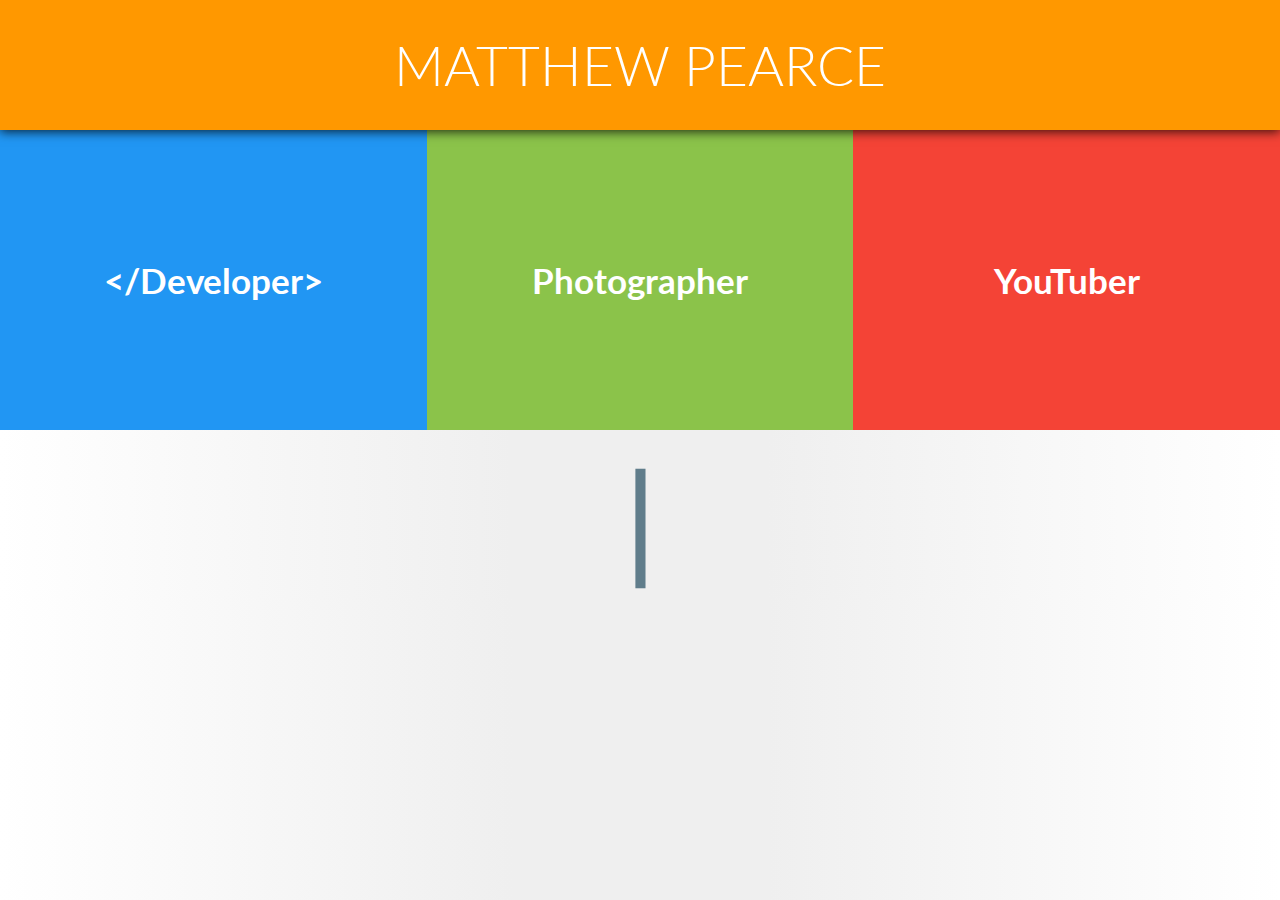
<file: index.html>
<!DOCTYPE html>
<html>
<head>
  <title>Matthew Pearce</title>
<link rel="shortcut icon" href="favicon.ico" />
<meta name=viewport content="width=device-width, initial-scale=1">
 <link href="https://fonts.googleapis.com/css?family=Lato:300,700" rel="stylesheet">
 <link href="https://fonts.googleapis.com/css?family=Suez+One" rel="stylesheet">
  <link href = 'index.css' rel='stylesheet' type='text/css'>
  
  <script src="https://ajax.googleapis.com/ajax/libs/jquery/3.1.0/jquery.min.js"></script>
  <script src="plugins/typed.js"></script>
  

</head>

<body>
  <div id = 'home_intro'>
    <div id = "home_matthew_pearce_wrapper"><h1 id="home_matthew_pearce">MATTHEW PEARCE</h1></div>
    
    <div id="home_developer_square" class="home_squares">
    <p id = "home_squares_text">&lt/Developer&gt</p> <a href="developer.html"></a>
    </div><div id="home_photographer_square" class="home_squares">
      <p id = "home_squares_text">Photographer</p><a href="photography.html"></a>
    </div><div id="home_youtuber_square" class="home_squares">
      <p id = "home_squares_text">YouTuber</p><a href="youtube.html"></a>
    </div>
  </div>

<div id="home_about">
  <div class = "typed_text_wrapper">
    <span id = "home_about_header_text"></span>
  </div>


<div id="home_profile">
  
    <span id = "home_profile_text"></span>
  
</div>
</div>

    
</body>
</html>
 
<script>
    $(function(){
        $("#home_about_header_text").typed({
            strings: ["^1000Welcome!^1500"/*, "^800About Me"*/],
            typeSpeed: 20
        });
        
    });
    
    
    $("#home_developer_square").click(function() {
  window.location = $(this).find("a").attr("href"); 
  return false;
});
     $("#home_photographer_square").click(function() {
  window.location = $(this).find("a").attr("href"); 
  return false;
});
      $("#home_youtuber_square").click(function() {
  window.location = $(this).find("a").attr("href"); 
  return false;
});
      /*   $(function(){
        $("#home_profile_text").typed({
            strings: ["^5500&nbsp;&nbsp;&nbsp;&nbsp;&nbsp;&nbsp;&nbsp;My name is Matthew Pearce. I am currentely 17 years and enrolled in high school. My biggest passions are computer science, photography, and producing youtube videos; which you can learn more about by clicking the above links.^2000"],
            typeSpeed: 0,
            showCursor: false
        });
        
    });*/
      
  (function(i,s,o,g,r,a,m){i['GoogleAnalyticsObject']=r;i[r]=i[r]||function(){
  (i[r].q=i[r].q||[]).push(arguments)},i[r].l=1*new Date();a=s.createElement(o),
  m=s.getElementsByTagName(o)[0];a.async=1;a.src=g;m.parentNode.insertBefore(a,m)
  })(window,document,'script','https://www.google-analytics.com/analytics.js','ga');

  ga('create', 'UA-82417595-1', 'auto');
  ga('send', 'pageview');
</script>
</file>
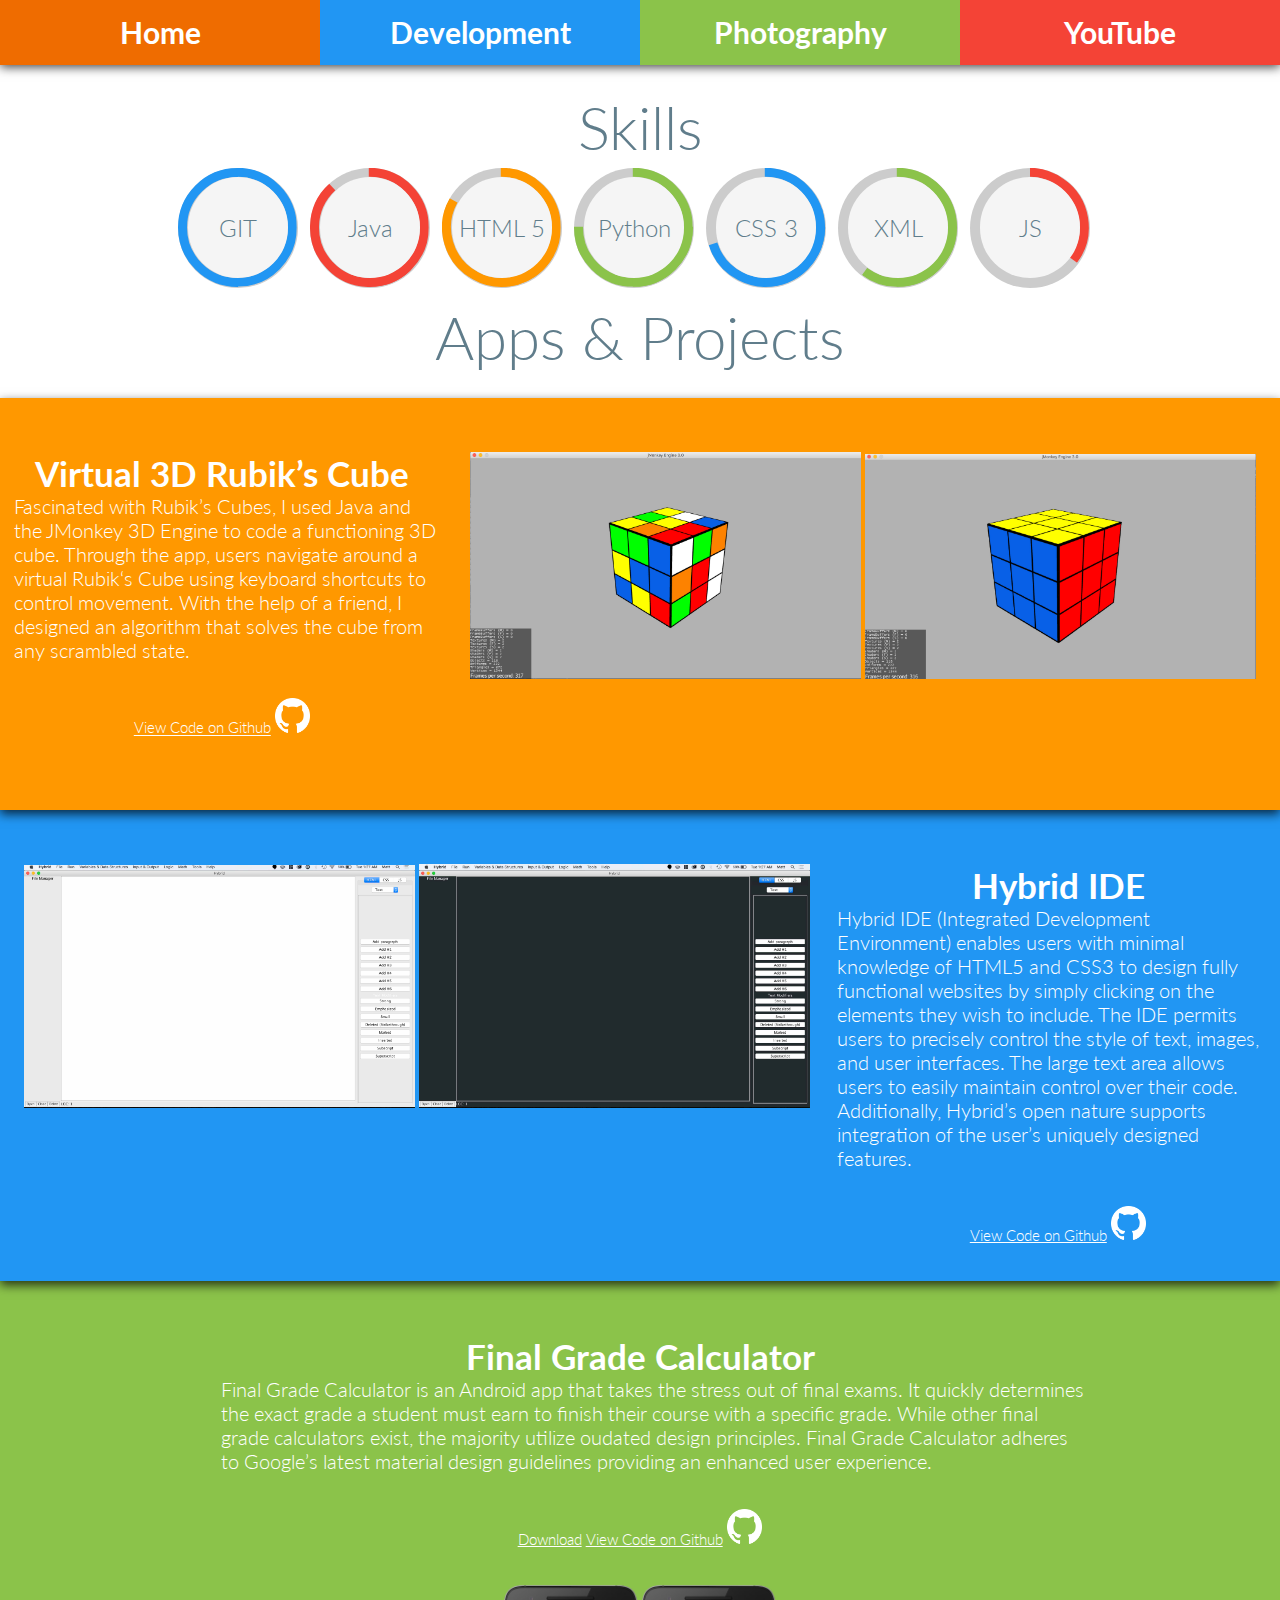
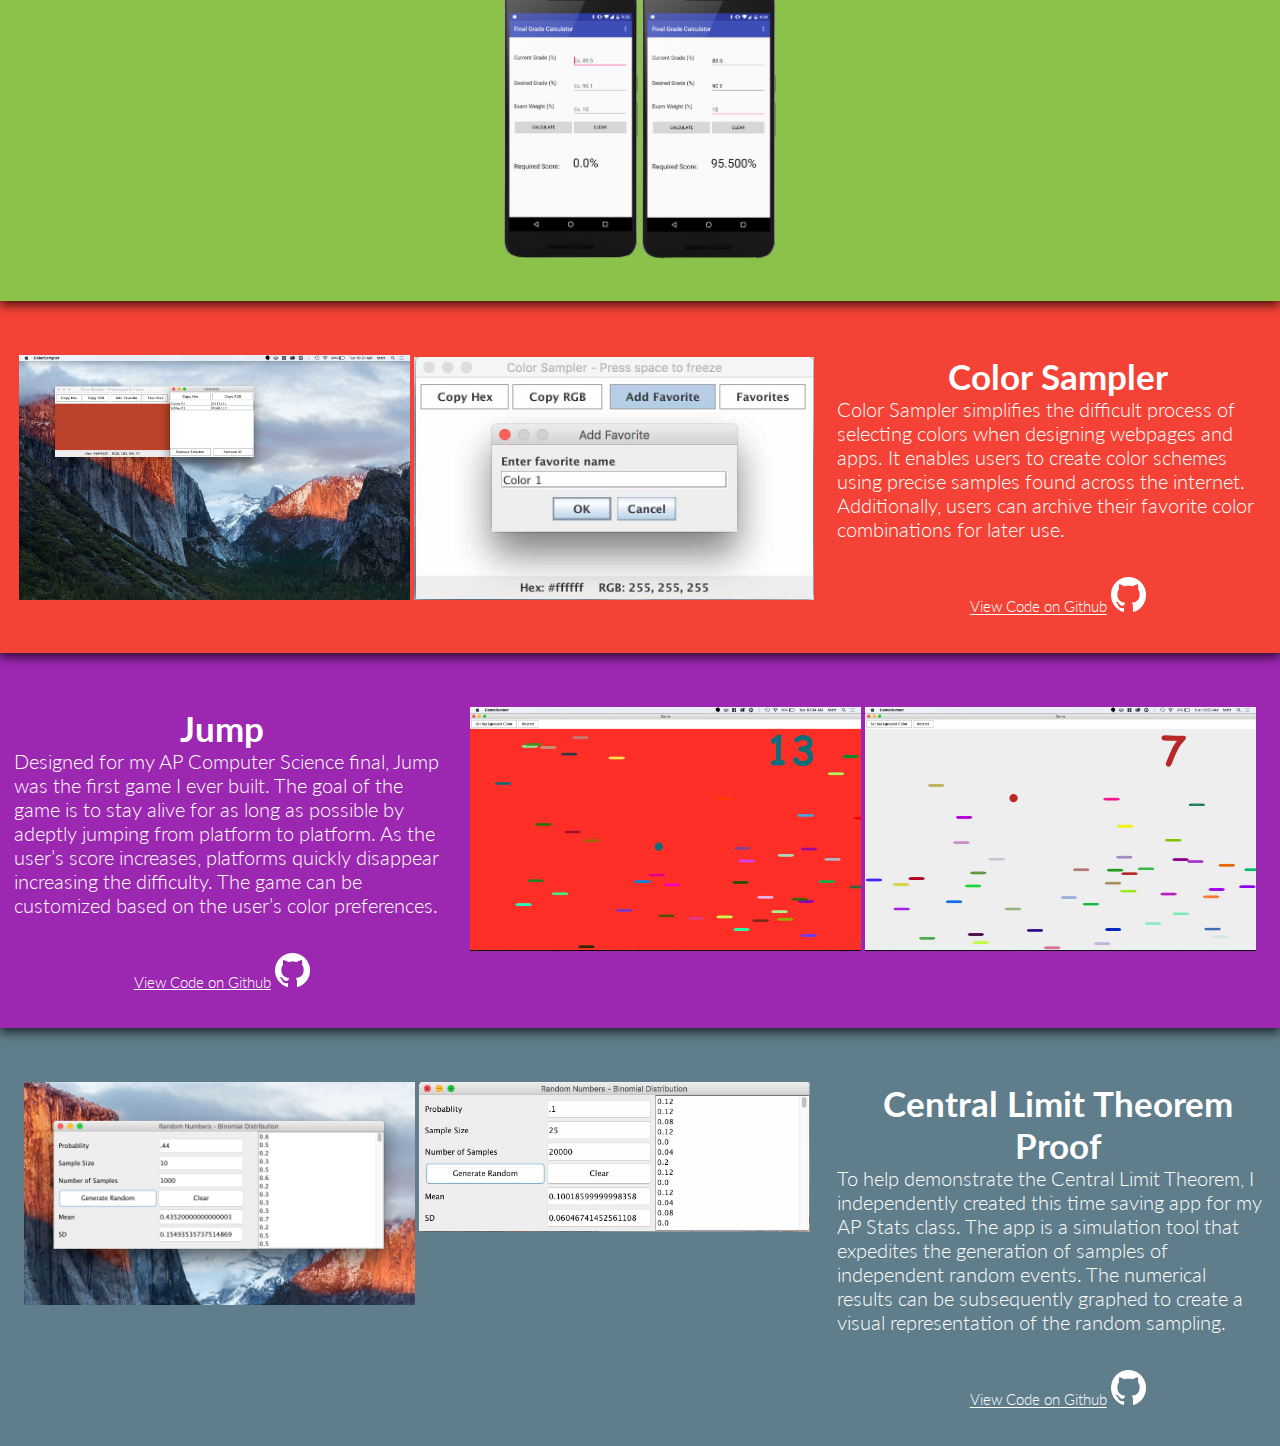
<file: developer.html>
<!DOCTYPE html>
<html>
<head>
    <meta name=viewport content="width=device-width, initial-scale=1">
    <link href = 'developer_css.css' rel='stylesheet' type='text/css'>
     <link href="https://fonts.googleapis.com/css?family=Lato:300,700" rel="stylesheet">
     <link rel="shortcut icon" href="favicon.ico" />
    <title>Developer</title>
    

    
</head>

<body>
    <ul id="nav_bar">
        <li id = "home_link" class="nav_item"><a href="index.html" class="nav_link">Home</a></li>
        <li id = "developer_link" class="nav_item"><h2 class="nav_link">Development</h2></li>
        <li id = "photography_link" class="nav_item"><a href="photography.html" class="nav_link">Photography</a></li>
        <li id = "youtube_link" class="nav_item"><a href="youtube.html" class="nav_link">YouTube</a></li>
    </ul>

<div id = "skills_wrapper">
    <h1 class="section_header skills_header">Skills</h1>
    
   <div id="skills_list_wrapper">
   <ul id="skills_list">
    <li class="skills_item"><div class="c100 p100 blue">
        <span>GIT</span>
        <div class="slice">
            <div class="bar"></div>
            <div class="fill"></div>
        </div>
    </div></li>
    
    <li class="skills_item"><div class="c100 p88 red" >
        <span>Java</span>
        <div class="slice">
            <div class="bar"></div>
            <div class="fill"></div>
        </div>
    </div></li>
    
    <li class="skills_item"><div class="c100 p83 orange" >
        <span class="skills_item">HTML 5</span>
        <div class="slice">
            <div class="bar"></div>
            <div class="fill"></div>
        </div>
    </div></li>
    <li class="skills_item"><div class="c100 p75 green" >
        <span>Python</span>
        <div class="slice">
            <div class="bar"></div>
            <div class="fill"></div>
        </div>
    </div></li>
      
    <li class="skills_item"><div class="c100 p70 blue" >
        <span>CSS 3</span>
        <div class="slice">
            <div class="bar"></div>
            <div class="fill"></div>
        </div>
    </div></li>
    
 
    <li class="skills_item"><div class="c100 p60 green" >
        <span>XML</span>
        <div class="slice">
            <div class="bar"></div>
            <div class="fill"></div>
        </div>
    </div></li>
    
    <li class="skills_item"><div class="c100 p35 red" >
        <span>JS</span>
        <div class="slice">
            <div class="bar"></div>
            <div class="fill"></div>
        </div>
    </div></li>
   </ul>
    </div>
  
</div>
  <br>
  
  <div id = "spacer">
   </div>
  
  <div id = "project">
      <center><h1 class="section_header project_header">Apps&nbsp;&&nbspProjects</h1></center>
      
      
      <div class = "project rubiks">
       <br><br><br>
        <div class = "project_description">
            <h3 id = "project_description_text_header">Virtual 3D Rubik&#8217;s Cube</h3>
            <h2 id = "project_description_text_left">Fascinated with Rubik&#8217;s Cubes, I used Java and the JMonkey 3D Engine to code a functioning 3D cube. Through the app, users navigate around a virtual Rubik&#8216;s Cube using keyboard shortcuts to control movement. With the help of a friend, I designed an algorithm that solves the cube from any scrambled state.</h2>
            <br><br>
            <a href="https://github.com/mpearce25/Rubiks3DInterfrace-1-" id = "project_link" style="text-align: left;" target="_blank">
            View Code on Github</a>
           <a href="https://github.com/mpearce25/Rubiks3DInterfrace-1-" target="_blank">
            <img src="images/github.png" style = "width: 8%; height: auto; display: inline;"></a>
           <br><br><br>
        </div> 
        <div class = "project_images">
           <img src="images/scrambled.jpg" style = "width: 47%; height: auto; margin-left: auto; margin-right: auto; display: inline-block;">
            <img src="images/solved.jpg" style = "width: 47%; height: auto; margin-left: auto; margin-right: auto; display: inline-block;">      
             </div>
          <br><br><br>
        </div>
        
        <div class = "project hybrid">
            <br><br><br>
        <div class = "project_images" id = "hybrid_images">
           <img src="images/hybrid_light.jpg" style = "width: 47%; height: auto; margin-left: auto; margin-right: auto; display: inline-block;">
            <img src="images/hybrid_dark.jpg" style = "width: 47%; height: auto; margin-left: auto; margin-right: auto; display: inline-block;">      
        <br><br><br>     
        </div> 
        <div class = "project_description" id = "hybrid_description">
            <h3 id = "project_description_text_header">Hybrid IDE</h3>
            <h2 id = "project_description_text_right">Hybrid IDE (Integrated Development Environment) enables users with minimal knowledge of HTML5 and CSS3 to design fully functional websites by simply clicking on the elements they wish to include. The IDE permits users to precisely control the style of text, images, and user interfaces. The large text area allows users to easily maintain control over their code. Additionally, Hybrid&#8217;s open nature supports integration of the user&#8217;s uniquely designed features. </h2>
            <br><br>
            <a href="https://github.com/mpearce25/HTML_IDE" id = "project_link" style="text-align: left;" target="_blank">
            View Code on Github</a>
           <a href="https://github.com/mpearce25/HTML_IDE" target="_blank">
            <img src="images/github.png" style = "width: 8%; height: auto; display: inline;"></a>
           <br><br><br>
        </div>
        </div>
              
        <div class = "project final_calculator">
       <br><br><br>
        <div id = "final_calculator_description" class = "project_description">
            <h3 id = "project_description_text_header">Final Grade Calculator</h3>
            <h2 id = "project_description_text_left">Final Grade Calculator is an Android app that takes the stress out of final exams. It quickly determines the exact grade a student must earn to finish their course with a specific grade. While other final grade calculators exist, the majority utilize oudated design principles. Final Grade Calculator adheres to Google&#8217;s latest material design guidelines providing an enhanced user experience. </h2>
            <br><br>
            <a href = "https://play.google.com/store/apps/details?id=com.brainwaveapps.finalgradecalculator&hl=en" id = "project_link" style="display: inline;" target="_blank">Download</a>
            <a href="https://github.com/mpearce25/FinalGradeCalculator" id = "project_link" style="text-align: left;" target="_blank">
            View Code on Github</a>
           <a href="https://github.com/mpearce25/FinalGradeCalculator" target="_blank">
            <img src="images/github.png" style = "width: 4%; height: auto; display: inline;"></a>
        <br><br><br>
        </div> 
        <div id = "final_calculator_images" class = "project_images">
           <img src="images/final_calc_1.png" id = "final_calc_image_1">
            <img src="images/final_calc_2.png" id = "final_calc_image_2">      
             </div>
               <br><br><br>
        </div>
              
      <div class = "project color_sampler">
       <br><br><br>
       <div class = "project_images" id = "color_sampler_images">
           <img src="images/color_sampler_1.jpg" style = "width: 47%; height: auto; margin-left: auto; margin-right: auto; display: inline-block;">
            <img src="images/color_sampler_2.jpg" style = "width: 48%; height: auto; margin-left: auto; margin-right: auto; display: inline-block;">      
       <br><br><br>      
       </div>  
        <div class = "project_description" id = "color_sampler_description">
            <h3 id = "project_description_text_header">Color Sampler</h3>
            <h2 id = "project_description_text_right">Color Sampler simplifies the difficult process of selecting colors when designing webpages and apps. It enables users to create color schemes using precise samples found across the internet. Additionally, users can archive their favorite color combinations for later use. </h2>
            <br><br>
            <a href="https://github.com/mpearce25/Color-Sampler" id = "project_link" style="text-align: left;" target="_blank">
            View Code on Github</a>
           <a href="https://github.com/mpearce25/Color-Sampler" target="_blank">
            <img src="images/github.png" style = "width: 8%; height: auto; display: inline;"></a> 
      <br><br><br>  
      </div>
        </div>
         
       <div class = "project jump">
       <br><br><br>
        <div class = "project_description">
            <h3 id = "project_description_text_header">Jump</h3>
            <h2 id = "project_description_text_left">Designed for my AP Computer Science final, Jump was the first game I ever built. The goal of the game is to stay alive for as long as possible by adeptly jumping from platform to platform. As the user&#8217;s score increases, platforms quickly disappear increasing the difficulty. The game can be customized based on the user&#8217;s color preferences.</h2>
            <br><br>
            <a href="https://github.com/ap-cs-matt/AnimationGroupProject" id = "project_link" style="text-align: left;" target="_blank">
            View Code on Github</a>
           <a href="https://github.com/ap-cs-matt/AnimationGroupProject" target="_blank">
            <img src="images/github.png" style = "width: 8%; height: auto; display: inline;"></a>
            <br><br><br>
        </div>
        <div class = "project_images">
           <img src="images/jump_1.jpg" style = "width: 47%; height: auto; margin-left: auto; margin-right: auto; display: inline-block;">
            <img src="images/jump_2.jpg" style = "width: 47%; height: auto; margin-left: auto; margin-right: auto; display: inline-block;">
            <br><br><br>
             </div>
        </div>
           
       <div class = "project central_limit">
        <br><br><br>
            <div class = "project_images" id = "central_limit_images">
               <img src="images/central_1.jpg" style = "width: 47%; height: auto; margin-left: auto; margin-right: auto; display: inline-block;">
                <img src="images/central_2.jpg" style = "width: 47%; height: auto; margin-left: auto; margin-right: auto; vertical-align: top;display: inline-block;">      
               <br><br><br>
                 </div>
            <div class = "project_description" id = "central_limit_description">
                <h3 id = "project_description_text_header">Central Limit Theorem Proof</h3>
                <h2 id = "project_description_text_right">To help demonstrate the Central Limit Theorem, I independently created this time saving app for my AP Stats class. The app is a simulation tool that expedites the generation of samples of independent random events. The numerical results can be subsequently graphed to create a visual representation of the random sampling.</h2>
                <br><br>
                <a href="https://github.com/mpearce25/Central-Limit-Theorem---Java" id = "project_link" style="text-align: left;" target="_blank">
                View Code on Github</a>
               <a href="https://github.com/mpearce25/Central-Limit-Theorem---Java" target="_blank">
                <img src="images/github.png" style = "width: 8%; height: auto; display: inline;"></a>
                <br><br><br>
            </div>
        </div>    
  </div>
</body>
</html>

<script>
    (function(i,s,o,g,r,a,m){i['GoogleAnalyticsObject']=r;i[r]=i[r]||function(){
  (i[r].q=i[r].q||[]).push(arguments)},i[r].l=1*new Date();a=s.createElement(o),
  m=s.getElementsByTagName(o)[0];a.async=1;a.src=g;m.parentNode.insertBefore(a,m)
  })(window,document,'script','https://www.google-analytics.com/analytics.js','ga');

  ga('create', 'UA-82417595-1', 'auto');
  ga('send', 'pageview');
</script>
</file>
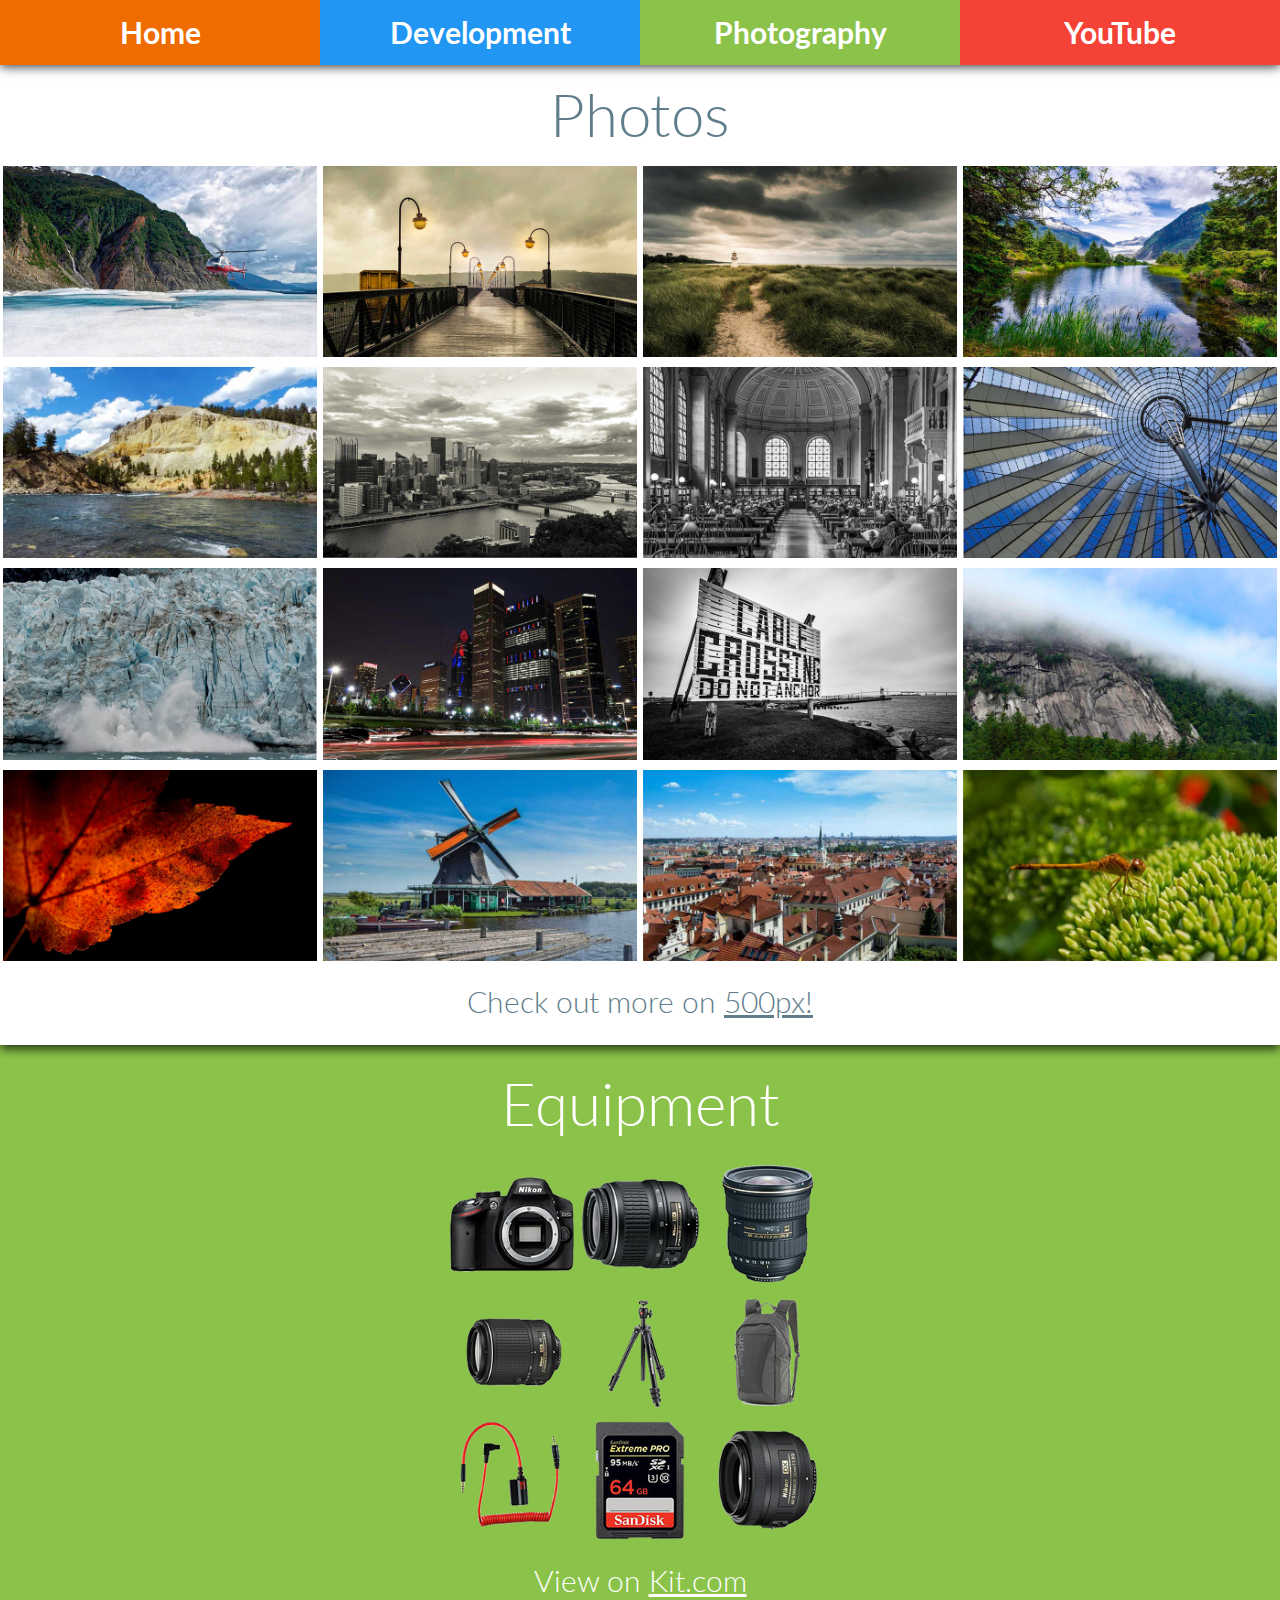
<file: photography.html>
<!DOCTYPE html>
<html>
   <head>
      <title>Photography</title>
      <meta name=viewport content="width=device-width, initial-scale=1">
      <link href = 'photography.css' rel='stylesheet' type='text/css'>
       <link href="https://fonts.googleapis.com/css?family=Lato:300,700" rel="stylesheet"> 
      <link rel="shortcut icon" href="favicon.ico" />

      
   </head>
   <body>
      <ul id="nav_bar">
         <li id = "home_link" class="nav_item"><a href="index.html" class="nav_link">Home</a></li>
         <li id = "developer_link" class="nav_item"><a href="developer.html" class="nav_link">Development</a></li>
         <li id = "photography_link" class="nav_item"><h2 class="nav_link">Photography</h2></li>
         <li id = "youtube_link" class="nav_item"><a href="youtube.html" class="nav_link">YouTube</a></li>
      </ul>
      <div id = "photos">
         <h2 id = "photos_header_text">Photos</h2>
         
         <div class="responsive">
            <div class="img">
               <img src="images/gallery/image_8.jpg">
            </div>
         </div>
         <div class="responsive">
            <div class="img">
               <img src="images/gallery/image_2.jpg">
            </div>
         </div>
         <div class="responsive">
            <div class="img">
               <img src="images/gallery/image_13.jpg">
            </div>
         </div>
         <div class="responsive">
            <div class="img">
               <img src="images/gallery/image_9.jpg">
            </div>
         </div>
         <div class="responsive">
            <div class="img">
               <img src="images/gallery/image_16.jpg">
            </div>
         </div>
         <div class="responsive">
            <div class="img">
               <img src="images/gallery/image_12.jpg">
            </div>
         </div>
         <div class="responsive">
            <div class="img">
               <img src="images/gallery/image_6.jpg">
            </div>
         </div>
         <div class="responsive">
            <div class="img">
               <img src="images/gallery/image_7.jpg">
            </div>
         </div>   
         <div class="responsive">
            <div class="img">
               <img src="images/gallery/image_14.jpg">
            </div>
         </div>     
        <div class="responsive">
            <div class="img">
               <img src="images/gallery/image_5.jpg">
            </div>
         </div>
         <div class="responsive">
            <div class="img">
               <img src="images/gallery/image_10.jpg">
            </div>
         </div>
         <div class="responsive">
            <div class="img">
               <img src="images/gallery/image_3.jpg">
            </div>
         </div>
         <div class="responsive">
            <div class="img">
               <img src="images/gallery/image_11.jpg">
            </div>
         </div>
         <div class="responsive">
            <div class="img">
               <img src="images/gallery/image_15.jpg">
            </div>
         </div>
         <div class="responsive">
            <div class="img">
               <img src="images/gallery/image_1.jpg">
            </div>
         </div>
         <div class="responsive">
            <div class="img">
               <img src="images/gallery/image_17.jpg">
            </div>
         </div>
         <div class="clearfix"></div>
      
      <h2 id = "gallery_link_wrapper">Check out more on <a id="gallery_link"href ="https://500px.com/mpearce25" target="_blank">500px!</a></h2>
      
      </div>
      
      <div id = "gear">
        
        <h2 id = "equipment_header_text">Equipment</h2>
        
    
        
        <center><img src="images/gear.png" style = "width: 30%; height: auto;" align = "middle"></center>
        <br>
        <center><h2 id = "gear_link_wrapper">View on <a id="gear_link"href ="http://kit.com/mpearce25/camera-gear" target="_blank">Kit.com</a></h2></center>
        <br><br>
      </div>     
   </body>
</html>
<script>
    (function(i,s,o,g,r,a,m){i['GoogleAnalyticsObject']=r;i[r]=i[r]||function(){
  (i[r].q=i[r].q||[]).push(arguments)},i[r].l=1*new Date();a=s.createElement(o),
  m=s.getElementsByTagName(o)[0];a.async=1;a.src=g;m.parentNode.insertBefore(a,m)
  })(window,document,'script','https://www.google-analytics.com/analytics.js','ga');

  ga('create', 'UA-82417595-1', 'auto');
  ga('send', 'pageview');
</script>
</file>
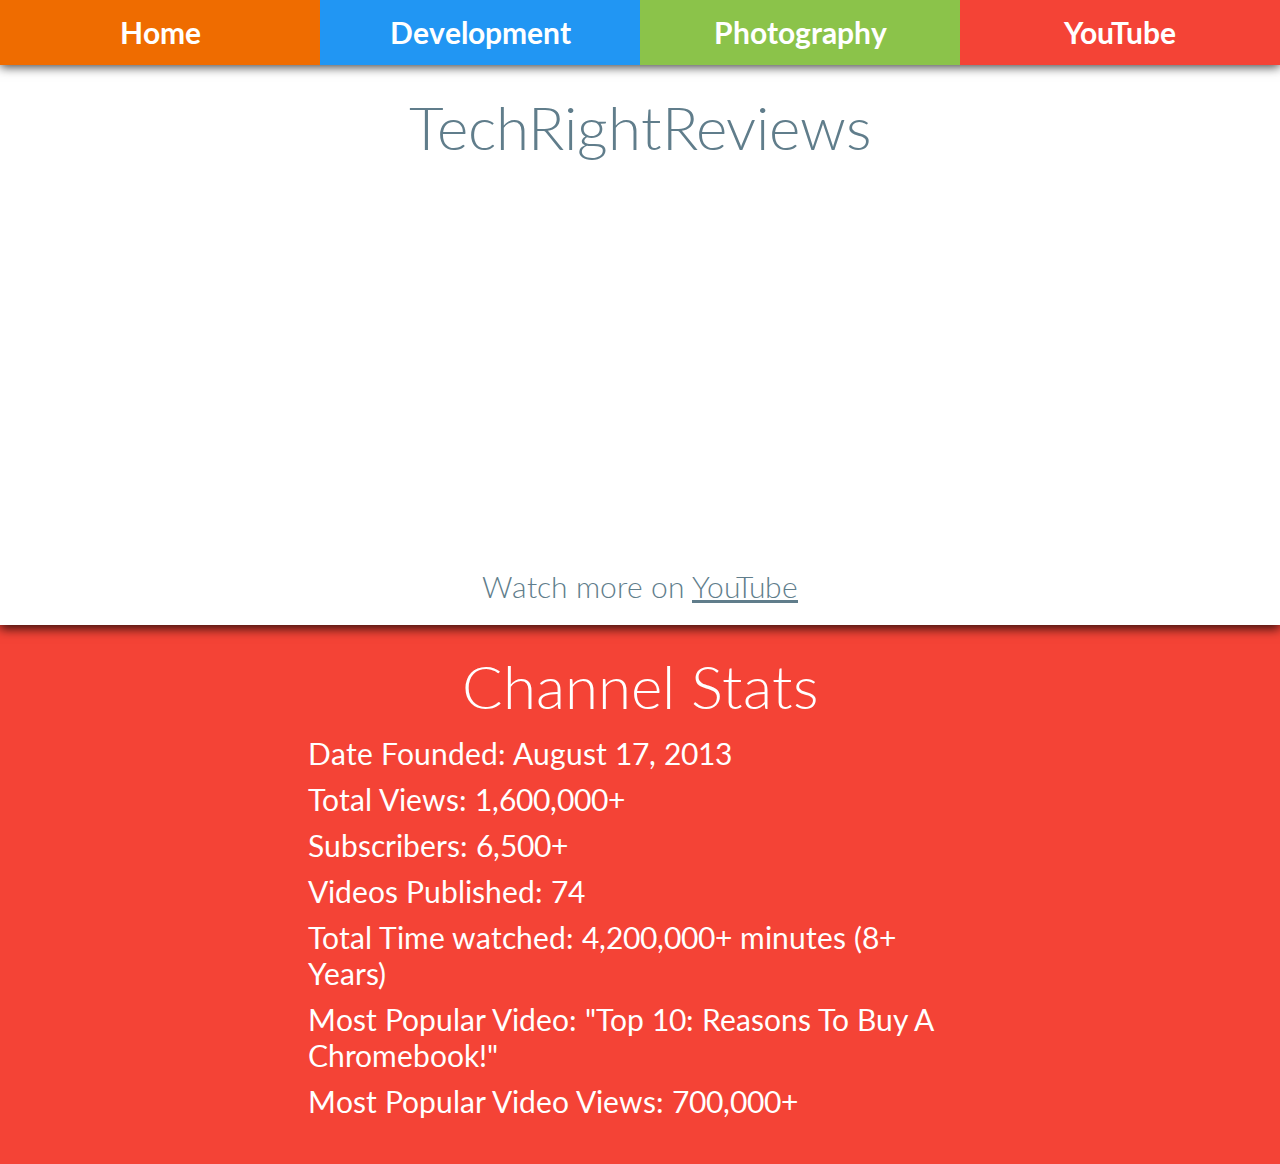
<file: youtube.html>
<!DOCTYPE html>

<html>
<head>
   <meta name=viewport content="width=device-width, initial-scale=1">
    <link href="https://fonts.googleapis.com/css?family=Lato:300,400" rel="stylesheet">
    <link href = 'youtube.css' rel='stylesheet' type='text/css'>
   <link rel="shortcut icon" href="favicon.ico" />
    <title>YouTube</title>
     
   </head>
   <body>
      <ul id="nav_bar">
         <li id = "home_link" class="nav_item"><a href="index.html" class="nav_link">Home</a></li>
         <li id = "developer_link" class="nav_item"><a href="developer.html" class="nav_link">Development</a></li>
         <li id = "photography_link" class="nav_item"><a href="photography.html" class="nav_link">Photography</a></li>
         <li id = "youtube_link" class="nav_item"><h2 class="nav_link">YouTube</h2></li>
      </ul>
      <div id ="channel_description">
      <h2 id = "channel_name">TechRightReviews</h2>
      
      
         <h4 id = "channel_description_text"></h4>
     
      
      <div id="container">
<aside id="video">
      <center><iframe width="320px" height = "100px"  src="http://www.youtube.com/embed?max-results=1&controls=0&showinfo=0&rel=0&listType=user_uploads&list=techrightreviews" frameborder="0" allowfullscreen></iframe>
      </center>
</aside>
      </div>
      <h3 id = "channel_link">Watch more on <a href="http://www.youtube.com/c/techrightreviews" target="_blank">YouTube</a></h3>
       </div>
      
      
      <div id = "stats">
         <h1 id = "channel_stats">Channel Stats</h1>
         
         <div id = "stats_center_col">
            <ul id = "stats_list_center_col">
               <li id = "stats_list_item">Date Founded: August 17, 2013</li>
               <li id = "stats_list_item">Total Views: 1,600,000+</li>
               <li id = "stats_list_item">Subscribers: 6,500+</li>
               <li id = "stats_list_item">Videos Published: 74</li>
               <li id = "stats_list_item">Total Time watched: 4,200,000+ minutes (8+ Years)</li>
               <li id = "stats_list_item">Most Popular Video: "Top 10: Reasons To Buy A Chromebook!"</li>
               <li id = "stats_list_item">Most Popular Video Views: 700,000+</li>
            </ul>
            <br><br>
         </div>       
      </div>
      
     </body>
</html>
<script>
    (function(i,s,o,g,r,a,m){i['GoogleAnalyticsObject']=r;i[r]=i[r]||function(){
  (i[r].q=i[r].q||[]).push(arguments)},i[r].l=1*new Date();a=s.createElement(o),
  m=s.getElementsByTagName(o)[0];a.async=1;a.src=g;m.parentNode.insertBefore(a,m)
  })(window,document,'script','https://www.google-analytics.com/analytics.js','ga');

  ga('create', 'UA-82417595-1', 'auto');
  ga('send', 'pageview');
</script>
</file>
<file: index.css>
body,div,dl,dt,dd,ul,ol,li,h1,h2,h3,h4,h5,h6,pre,form,fieldset,input,textarea,p,blockquote,th,td { 
    margin:0;
    padding:0;
}
body{
    font-family: 'Lato', sans-serif;
    font-weight: 300;
    background: #ffffff; 
    background: -moz-linear-gradient(left,  #ffffff 0%, #efefef 40%, #efefef 60%, #ffffff 100%); 
    background: -webkit-linear-gradient(left,  #ffffff 0%,#efefef 40%,#efefef 60%,#ffffff 100%); 
    background: linear-gradient(to right,  #ffffff 0%,#efefef 40%,#efefef 60%,#ffffff 100%); 
    filter: progid:DXImageTransform.Microsoft.gradient( startColorstr='#ffffff', endColorstr='#ffffff',GradientType=1 );
    background-color:#ff9800;
}

#home_intro{
    margin: 0%;
    background-color:  #ff9800;
    width: 100%;
    height: 40%;
    padding: 0;
    position: relative;
}

h1{
  color: rgb(255,255,255);
  text-align: center;
  font-size: 55px;
  font-family: 'Lato', sans-serif;
  font-weight: 300;
}

#home_matthew_pearce{
  padding-top:2.5%;
  padding-bottom: 2.5%;
  position: relative;
}
#home_matthew_pearce_wrapper{
  z-index: 10; 
  -webkit-box-shadow: 0px 2px 10px 0px rgba(0,0,0,0.75);
  box-shadow: 0px 2px 10px 0px rgba(0,0,0,0.75);
  position: relative; 
}

.home_squares{
  width: 33.33333%;
  height: 300px;
  display: inline-block;
  position: relative;
  z-index: 5;
  transition: .5s;
}

#home_developer_square{
  background-color: #2196F3;
  position: relative;

}
#home_developer_square:hover{
  /*background-color: rgb(13,60,97); */
  background-color: #1565C0;
}

#home_photographer_square{
    background-color: #8BC34A;
    position: relative;
}
#home_photographer_square:hover{
  /*background-color: rgb(55,78,21); */
  background-color: #2E7D32;
}

#home_youtuber_square{
  background-color:#F44336;
  position: relative;
}
#home_youtuber_square:hover{
  /*background-color: rgb(98,26,21);*/
  background-color: #B71C1C;
}

#home_squares_text{
  text-align: center;
  color: white;
  font-size: 35px;
  font-family: 'Lato', sans-serif;
  font-weight: 700;
  line-height: 100%;
  margin-top: 133px;
}






/*end banner*/

/*start about*/
.typed_text_wrapper{
  text-align: center;
}
#home_about_header_text{
  font-family: 'Suez One', serif;
  font-size: 120px;
  color: #607D8B;
  width:100%;
  margin-top:50%;
  text-align: center;
}
#home_profile{
  text-align: left;
  margin-left: 10%;
  margin-right: 10%;
}
#home_profile_text{
  font-family: 'Suez One', serif;
  font-size: 20px;
  color: #607D8B;
  width:100%;
  text-align: center;
}

#home_about{
    padding-top: 1%;
    background: #ffffff; 
    background: -moz-linear-gradient(left,  #ffffff 0%, #efefef 40%, #efefef 60%, #ffffff 100%);
    background: -webkit-linear-gradient(left,  #ffffff 0%,#efefef 40%,#efefef 60%,#ffffff 100%);
    background: linear-gradient(to right,  #ffffff 0%,#efefef 40%,#efefef 60%,#ffffff 100%); 
    filter: progid:DXImageTransform.Microsoft.gradient( startColorstr='#ffffff', endColorstr='#ffffff',GradientType=1 ); 
}
.typed-cursor{
    opacity: 1;
    -webkit-animation: blink 0.7s 5s;
    -moz-animation: blink 0.7s 5s;
    animation: blink 0.7s infinite;
    display: inline;
    text-align: center;
    font-family: 'Suez One', serif;
  font-size: 120px;
  color: #607D8B;
}
@keyframes blink{
    0% { opacity:1; }
    50% { opacity:0; }
    100% { opacity:1; }
}
@-webkit-keyframes blink{
    0% { opacity:1; }
    50% { opacity:0; }
    100% { opacity:1; }
}
@-moz-keyframes blink{
    0% { opacity:1; }
    50% { opacity:0; }
    100% { opacity:1; }
}


@media only screen and (max-width: 800px) {
    
    .home_squares {
        text-align: center;
        color: white;
        font-size: 15px;
        width: 100%;
        height: 75px;
    }
    #home_squares_text{
        margin-top: 22.5px;
        font-size: 30px;
    }
    #home_about_header_text{
        font-size: 75px;
         text-align: center;
    }
    .typed-cursor{
        font-size: 75px;
         text-align: center;
    }
}
</file>
<file: developer_css.css>
body,div,dl,dt,dd,ul,ol,li,h1,h2,h3,h4,h5,h6,pre,form,fieldset,input,textarea,blockquote,th,td { 
    margin:0;
    padding:0;
}
#nav_bar{
    list-style-type: none;
    overflow: hidden;
	z-index: 10; 
	-webkit-box-shadow: 0px 2px 10px 0px rgba(0,0,0,0.75);
	box-shadow: 0px 2px 10px 0px rgba(0,0,0,0.75);
	position: relative;
}

.nav_item{
    float: left;
	width: 25%;
	height: 65px;
	transition: .5s;
}
.nav_link{
    display: block;
    color: white;
    text-align: center;
    padding: 14px 16px;
    text-decoration: none;
	text-align: center;
	color: white;
	font-size: 30px;
	font-family: 'Lato', sans-serif;
	font-weight: 700;
}

#home_link{
	background-color: #ff9800;
}
#home_link:hover{
	background-color: #EF6C00;
}
#developer_link{
	background-color: #2196F3;	
}
#photography_link{
	background-color: #8BC34A;
}
#photography_link:hover{
	background-color: #2E7D32;
}
#youtube_link{
	background-color: #F44336;
}
#youtube_link:hover{
	background-color: #B71C1C;
}
/*start skills*/
#skills_wrapper{
	
}
.section_header{
	font-family: 'Lato', sans-serif;
	font-weight: 300;
	font-size: 60px;
	color: #607D8B;
	text-align: center;
}
.skills_header{
  margin-top: 2%;
  margin-bottom: 0.4%;
}

#skills_list_wrapper{
	float: right;
	position: relative;
	left: -50%;
	text-align: left;
	background-color: white;
}

#skills_list_wrapper > #skills_list{
	list-style-type: none;
    overflow: hidden;
	position:relative;
	left: 50%;
}

.skills_item{
	display:inline;
	font-family: 'Lato', sans-serif;
	font-weight: 300;
	font-size: 15px;
	color: #607D8B;
}
/* skills*/

/*start apps*/
#spacer{
	margin-top: 9%;
}

.project_header{
  padding-bottom: 2%;
  margin-top: 9%;
}

.project{
	-webkit-box-shadow: 0px 4px 10px 0px rgba(0,0,0,0.75);
	box-shadow: 0px 4px 10px 0px rgba(0,0,0,0.75);
	position: relative;
}
.project_description{
	width: 34.6%;
	display: inline-block;
	height: 100%;
	vertical-align: top;	
}
#project_description_text_header{
	font-family: 'Lato', sans-serif;
	font-weight: 700;
	font-size: 35px;
	color: white;
	text-align: center;
}
#project_description_text_left{
	font-family: 'Lato', sans-serif;
	font-weight: 300;
	font-size: 20px;
	color: white;
	text-align: left;
	margin-left: 3%;
}
#project_description_text_right{
	font-family: 'Lato', sans-serif;
	font-weight: 300;
	font-size: 20px;
	color: white;
	text-align: left;
	margin-right: 3%;
}
.project_images{
	width: 65%;
	display: inline-block;
}
#project_link{
	font-family: 'Lato', sans-serif;
  font-weight: 300;
  font-size: 15px;
  color: white;
  
}
#project{
	text-align: center;
}

.rubiks{
	background-color: #FF9800;
	z-index: 10; 
}
.hybrid{
	background-color: #2196F3;
	z-index: 9; 
}
.final_calculator{
	background-color: #8BC34A;
	z-index: 8;
}
#final_calculator_description{
	width: 69.7%;
	display: inline-block;
	height: 100%;
	vertical-align: top;	
}
#final_calculator_images{
	width: 30%;
	display: inline-block;
}
#final_calc_image_1{
	width: 35%;
	height: auto;
	margin-left:
	auto; margin-right:
	auto;
	display: inline-block;
}
#final_calc_image_2{
	width: 35%;
	height: auto;
	margin-left:auto;
	margin-right: auto;
	display: inline-block;
}
.color_sampler{
	background-color: #F44336;
	z-index: 7; 
}
.jump{
	background-color: #9C27B0;
	z-index: 5; 
}
.central_limit{
	background-color: #607D8B;
	z-index: 4; 
}


@media screen and (max-width: 800px) {
    .nav_item{
        width: 100%;
    }
	.section_header{
		font-size: 45px;
	}
	
	/*add shadows to all
	 #home_link{
		z-index: 16; 
		-webkit-box-shadow: 0px 2px 10px 0px rgba(0,0,0,0.75);
		box-shadow: 0px 2px 10px 0px rgba(0,0,0,0.75);
		position: relative;
	}
	#developer_link{
		z-index: 15; 
		-webkit-box-shadow: 0px 2px 10px 0px rgba(0,0,0,0.75);
		box-shadow: 0px 2px 10px 0px rgba(0,0,0,0.75);
		position: relative;
	}
	#photography_link{
		z-index: 14; 
		-webkit-box-shadow: 0px 2px 10px 0px rgba(0,0,0,0.75);
		box-shadow: 0px 2px 10px 0px rgba(0,0,0,0.75);
		position: relative;
	}
	#youtuber_link{
		z-index: 11; 
		-webkit-box-shadow: 0px 2px 10px 0px rgba(0,0,0,0.75);
		box-shadow: 0px 2px 10px 0px rgba(0,0,0,0.75);
		position: relative;
	}*/
	#project_description_text_header{
		font-size: 30px;
	}
	#project_description_text_left{
		font-size: 18px;
		margin-top: 1%;
	}
	#project_description_text_right{
		font-size: 18px;
		margin-top: 1%;
		
	}
	.project_description{
		width: 90%;
		margin-left: 5%;
		margin-right: 5%;
	}
	.project_images{
		width: 100%;
	}
	.hybrid{
		display: flex;
		flex-flow: column;
	}
	#hybrid_description{order: 1;}
	#hybrid_images{order: 2;}
	
	#final_calculator_description{
		width: 90%;
	}
	#final_calc_image_1{
		width: 49%;
	}
	#final_calc_image_2{
		width: 49%;
	}
	
	.color_sampler{
		display: flex;
		flex-flow: column;
	}
	#color_sampler_description{order: 1;}
	#color_sampler_images{order: 2;}
	
	.central_limit{
		display: flex;
		flex-flow: column;
	}
	#central_limit_description{order: 1;}
	#central_limit_images{order: 2;}
	
	
	
	
}
/*http://stackoverflow.com/questions/7425665/switching-the-order-of-block-elements-with-css
#home_squares_wrapper{
        display: flex;
        flex-flow:row;
    }
    #home_youtuber_square{order:-1;}*/







/****************************************************************
 *
 * CSS Percentage Circle
 * Author: Andre Firchow
 *
*****************************************************************/
.rect-auto, .c100.p51 .slice, .c100.p52 .slice, .c100.p53 .slice, .c100.p54 .slice, .c100.p55 .slice, .c100.p56 .slice, .c100.p57 .slice, .c100.p58 .slice, .c100.p59 .slice, .c100.p60 .slice, .c100.p61 .slice, .c100.p62 .slice, .c100.p63 .slice, .c100.p64 .slice, .c100.p65 .slice, .c100.p66 .slice, .c100.p67 .slice, .c100.p68 .slice, .c100.p69 .slice, .c100.p70 .slice, .c100.p71 .slice, .c100.p72 .slice, .c100.p73 .slice, .c100.p74 .slice, .c100.p75 .slice, .c100.p76 .slice, .c100.p77 .slice, .c100.p78 .slice, .c100.p79 .slice, .c100.p80 .slice, .c100.p81 .slice, .c100.p82 .slice, .c100.p83 .slice, .c100.p84 .slice, .c100.p85 .slice, .c100.p86 .slice, .c100.p87 .slice, .c100.p88 .slice, .c100.p89 .slice, .c100.p90 .slice, .c100.p91 .slice, .c100.p92 .slice, .c100.p93 .slice, .c100.p94 .slice, .c100.p95 .slice, .c100.p96 .slice, .c100.p97 .slice, .c100.p98 .slice, .c100.p99 .slice, .c100.p100 .slice {
  clip: rect(auto, auto, auto, auto);
}

.pie, .c100 .bar, .c100.p51 .fill, .c100.p52 .fill, .c100.p53 .fill, .c100.p54 .fill, .c100.p55 .fill, .c100.p56 .fill, .c100.p57 .fill, .c100.p58 .fill, .c100.p59 .fill, .c100.p60 .fill, .c100.p61 .fill, .c100.p62 .fill, .c100.p63 .fill, .c100.p64 .fill, .c100.p65 .fill, .c100.p66 .fill, .c100.p67 .fill, .c100.p68 .fill, .c100.p69 .fill, .c100.p70 .fill, .c100.p71 .fill, .c100.p72 .fill, .c100.p73 .fill, .c100.p74 .fill, .c100.p75 .fill, .c100.p76 .fill, .c100.p77 .fill, .c100.p78 .fill, .c100.p79 .fill, .c100.p80 .fill, .c100.p81 .fill, .c100.p82 .fill, .c100.p83 .fill, .c100.p84 .fill, .c100.p85 .fill, .c100.p86 .fill, .c100.p87 .fill, .c100.p88 .fill, .c100.p89 .fill, .c100.p90 .fill, .c100.p91 .fill, .c100.p92 .fill, .c100.p93 .fill, .c100.p94 .fill, .c100.p95 .fill, .c100.p96 .fill, .c100.p97 .fill, .c100.p98 .fill, .c100.p99 .fill, .c100.p100 .fill {
  position: absolute;
  border: 0.08em solid #307bbb;
  width: 0.84em;
  height: 0.84em;
  clip: rect(0em, 0.5em, 1em, 0em);
  -webkit-border-radius: 50%;
  -moz-border-radius: 50%;
  -ms-border-radius: 50%;
  -o-border-radius: 50%;
  border-radius: 50%;
  -webkit-transform: rotate(0deg);
  -moz-transform: rotate(0deg);
  -ms-transform: rotate(0deg);
  -o-transform: rotate(0deg);
  transform: rotate(0deg);
}

.pie-fill, .c100.p51 .bar:after, .c100.p51 .fill, .c100.p52 .bar:after, .c100.p52 .fill, .c100.p53 .bar:after, .c100.p53 .fill, .c100.p54 .bar:after, .c100.p54 .fill, .c100.p55 .bar:after, .c100.p55 .fill, .c100.p56 .bar:after, .c100.p56 .fill, .c100.p57 .bar:after, .c100.p57 .fill, .c100.p58 .bar:after, .c100.p58 .fill, .c100.p59 .bar:after, .c100.p59 .fill, .c100.p60 .bar:after, .c100.p60 .fill, .c100.p61 .bar:after, .c100.p61 .fill, .c100.p62 .bar:after, .c100.p62 .fill, .c100.p63 .bar:after, .c100.p63 .fill, .c100.p64 .bar:after, .c100.p64 .fill, .c100.p65 .bar:after, .c100.p65 .fill, .c100.p66 .bar:after, .c100.p66 .fill, .c100.p67 .bar:after, .c100.p67 .fill, .c100.p68 .bar:after, .c100.p68 .fill, .c100.p69 .bar:after, .c100.p69 .fill, .c100.p70 .bar:after, .c100.p70 .fill, .c100.p71 .bar:after, .c100.p71 .fill, .c100.p72 .bar:after, .c100.p72 .fill, .c100.p73 .bar:after, .c100.p73 .fill, .c100.p74 .bar:after, .c100.p74 .fill, .c100.p75 .bar:after, .c100.p75 .fill, .c100.p76 .bar:after, .c100.p76 .fill, .c100.p77 .bar:after, .c100.p77 .fill, .c100.p78 .bar:after, .c100.p78 .fill, .c100.p79 .bar:after, .c100.p79 .fill, .c100.p80 .bar:after, .c100.p80 .fill, .c100.p81 .bar:after, .c100.p81 .fill, .c100.p82 .bar:after, .c100.p82 .fill, .c100.p83 .bar:after, .c100.p83 .fill, .c100.p84 .bar:after, .c100.p84 .fill, .c100.p85 .bar:after, .c100.p85 .fill, .c100.p86 .bar:after, .c100.p86 .fill, .c100.p87 .bar:after, .c100.p87 .fill, .c100.p88 .bar:after, .c100.p88 .fill, .c100.p89 .bar:after, .c100.p89 .fill, .c100.p90 .bar:after, .c100.p90 .fill, .c100.p91 .bar:after, .c100.p91 .fill, .c100.p92 .bar:after, .c100.p92 .fill, .c100.p93 .bar:after, .c100.p93 .fill, .c100.p94 .bar:after, .c100.p94 .fill, .c100.p95 .bar:after, .c100.p95 .fill, .c100.p96 .bar:after, .c100.p96 .fill, .c100.p97 .bar:after, .c100.p97 .fill, .c100.p98 .bar:after, .c100.p98 .fill, .c100.p99 .bar:after, .c100.p99 .fill, .c100.p100 .bar:after, .c100.p100 .fill {
  -webkit-transform: rotate(180deg);
  -moz-transform: rotate(180deg);
  -ms-transform: rotate(180deg);
  -o-transform: rotate(180deg);
  transform: rotate(180deg);
}

.c100 {
  position: relative;
  font-size: 120px;
  width: 1em;
  height: 1em;
  -webkit-border-radius: 50%;
  -moz-border-radius: 50%;
  -ms-border-radius: 50%;
  -o-border-radius: 50%;
  border-radius: 50%;
  float: left;
  margin: 0 0.1em 0.1em 0;
  background-color: #cccccc;
}
.c100 *, .c100 *:before, .c100 *:after {
  -webkit-box-sizing: content-box;
  -moz-box-sizing: content-box;
  box-sizing: content-box;
}
.c100.center {
  float: none;
  margin: 0 auto;
}
.c100.big {
  font-size: 240px;
}
.c100.small {
  font-size: 80px;
}
.c100 > span {
  position: absolute;
  width: 100%;
  z-index: 1;
  left: 0;
  top: 0;
  width: 5em;
  line-height: 5em;
  font-size: 0.2em;
  color: #607D8B; /*font to adjust matthew pearce*/
  font-family: 'Lato', sans-serif; /*font to adjust matthew pearce*/
  display: block; /*matthew*/
  text-align: center;
  white-space: nowrap;
  -webkit-transition-property: all;
  -moz-transition-property: all;
  -o-transition-property: all;
  transition-property: all;
  -webkit-transition-duration: 0.2s;
  -moz-transition-duration: 0.2s;
  -o-transition-duration: 0.2s;
  transition-duration: 0.2s;
  -webkit-transition-timing-function: ease-out;
  -moz-transition-timing-function: ease-out;
  -o-transition-timing-function: ease-out;
  transition-timing-function: ease-out;
}
.c100:after {
  position: absolute;
  top: 0.08em;
  left: 0.08em;
  display: block; /*matthew*/
  content: " ";
  -webkit-border-radius: 50%;
  -moz-border-radius: 50%;
  -ms-border-radius: 50%;
  -o-border-radius: 50%;
  border-radius: 50%;
  background-color: whitesmoke;
  width: 0.84em;
  height: 0.84em;
  -webkit-transition-property: all;
  -moz-transition-property: all;
  -o-transition-property: all;
  transition-property: all;
  -webkit-transition-duration: 0.2s;
  -moz-transition-duration: 0.2s;
  -o-transition-duration: 0.2s;
  transition-duration: 0.2s;
  -webkit-transition-timing-function: ease-in;
  -moz-transition-timing-function: ease-in;
  -o-transition-timing-function: ease-in;
  transition-timing-function: ease-in;
}
.c100 .slice {
  position: absolute;
  width: 1em;
  height: 1em;
  clip: rect(0em, 1em, 1em, 0.5em);
}

.c100.p35 .bar {
  -webkit-transform: rotate(126deg);
  -moz-transform: rotate(126deg);
  -ms-transform: rotate(126deg);
  -o-transform: rotate(126deg);
  transform: rotate(126deg);
}
.c100.p60 .bar {
  -webkit-transform: rotate(216deg);
  -moz-transform: rotate(216deg);
  -ms-transform: rotate(216deg);
  -o-transform: rotate(216deg);
  transform: rotate(216deg);
}
.c100.p70 .bar {
  -webkit-transform: rotate(252deg);
  -moz-transform: rotate(252deg);
  -ms-transform: rotate(252deg);
  -o-transform: rotate(252deg);
  transform: rotate(252deg);
}
.c100.p75 .bar {
  -webkit-transform: rotate(270deg);
  -moz-transform: rotate(270deg);
  -ms-transform: rotate(270deg);
  -o-transform: rotate(270deg);
  transform: rotate(270deg);
}
.c100.p83 .bar {
  -webkit-transform: rotate(298.8deg);
  -moz-transform: rotate(298.8deg);
  -ms-transform: rotate(298.8deg);
  -o-transform: rotate(298.8deg);
  transform: rotate(298.8deg);
}
.c100.p88 .bar {
  -webkit-transform: rotate(316.8deg);
  -moz-transform: rotate(316.8deg);
  -ms-transform: rotate(316.8deg);
  -o-transform: rotate(316.8deg);
  transform: rotate(316.8deg);
}
.c100.p100 .bar {
  -webkit-transform: rotate(360deg);
  -moz-transform: rotate(360deg);
  -ms-transform: rotate(360deg);
  -o-transform: rotate(360deg);
  transform: rotate(360deg);
}
.c100:hover {
  cursor: default;
}
.c100:hover > span {
  width: 4.0em;
  line-height: 4.0em;
  font-size: 0.25em;
  color: #307bbb;
}
.c100:hover:after {
  top: 0.04em;
  left: 0.04em;
  width: 0.92em;
  height: 0.92em;
}
.c100.dark {
  background-color: #777777;
}
.c100.dark .bar,
.c100.dark .fill {
  border-color: #c6ff00 !important;
}
.c100.dark > span {
  color: #777777;
}
.c100.dark:after {
  background-color: #666666;
}
.c100.dark:hover > span {
  color: #c6ff00;
}


.c100.green .bar, .c100.green .fill {
  border-color: #8BC34A !important;
}
.c100.green:hover > span {
  color: #8BC34A;
}
.c100.green.dark .bar, .c100.green.dark .fill {
  border-color: #8BC34A !important;
}
.c100.green.dark:hover > span {
  color: #8BC34A;
}


.c100.orange .bar, .c100.orange .fill {
  border-color: #ff9800 !important;
}
.c100.orange:hover > span {
  color: #ff9800;
}
.c100.orange.dark .bar, .c100.orange.dark .fill {
  border-color: #ff9800 !important;
}
.c100.orange.dark:hover > span {
  color: #ff9800;
}




.c100.red .bar, .c100.red .fill {
  border-color: #F44336 !important;
}
.c100.red:hover > span {
  color: #F44336;
}
.c100.red.dark .bar, .c100.red.dark .fill {
  border-color: #F44336 !important;
}
.c100.red.dark:hover > span {
  color: #F44336;
}



.c100.blue .bar, .c100.blue .fill {
  border-color: #2196F3; !important;
}
.c100.blue:hover > span {
  color: #2196F3;
}
.c100.blue.dark .bar, .c100.blue.dark .fill {
  border-color: #2196F3 !important;
}
.c100.blue.dark:hover > span {
  color: #2196F3;
}
</file>
<file: photography.css>
body,div,dl,dt,dd,ul,ol,li,h1,h2,h3,h4,h5,h6,pre,form,fieldset,input,textarea,blockquote,th,td { 
    margin:0;
    padding:0;
}
body{
	background-color: #8BC34A;
}
#nav_bar{
    list-style-type: none;
    overflow: hidden;
	z-index: 10; 
	-webkit-box-shadow: 0px 2px 10px 0px rgba(0,0,0,0.75);
	box-shadow: 0px 2px 10px 0px rgba(0,0,0,0.75);
	position: relative;
}
.nav_item{
    float: left;
	width: 25%;
	height: 65px;
     transition: .5s;
}
.nav_link{
    display: block;
    color: white;
    text-align: center;
    padding: 14px 16px;
    text-decoration: none;
	text-align: center;
	color: white;
	font-size: 30px;
	font-family: 'Lato', sans-serif;
	font-weight: 700;
}
#home_link{
	background-color: #ff9800;
}
#home_link:hover{
	background-color: #EF6C00;
}
#developer_link{
	background-color: #2196F3;
}
#developer_link:hover{
  background-color: #1565C0;
}
#photography_link{
	background-color: #8BC34A;
}
#youtube_link{
	background-color: #F44336;
}
#youtube_link:hover{
	background-color: #B71C1C;
}

/*start photos*/

#photos{
    background-color: white;
    z-index: 9; 
	-webkit-box-shadow: 0px 4px 10px 0px rgba(0,0,0,0.75);
	box-shadow: 0px 4px 10px 0px rgba(0,0,0,0.75);
	position: relative;
}
#photos_header_text{
	font-family: 'Lato', sans-serif;
	font-weight: 300;
	font-size: 60px;
	color: #607D8B;
	text-align: center;
	padding-top: 1%;
	margin-bottom: 1%;
}

a{
        color: #607D8B;
}
#gallery_link_wrapper{
    color: #607D8B;
    text-decoration: underline;
	text-align: center;
    font-size: 30px;
    font-family: 'Lato', sans-serif;
    font-weight: 300;
    margin-top: 1.2%;
    padding-bottom: 1.2%;
}
div.img {
   
}

div.img:hover {
  
}

div.img img {
    width: 100%;
    height: auto;
}

div.desc {
    padding: 15px;
    text-align: center;
}

* {
    box-sizing: border-box;
}

.responsive {
    padding: 3px 3px;
    float: left;
    width: 24.99999%;

}
@media only screen and (max-width: 1200px){
    .responsive {
        width: 33.3332%;
        margin: 6px 0;
    }
}

@media only screen and (max-width: 700px){
    .responsive {
        width: 49.99999%;
        margin: 6px 0;
    }
}

@media only screen and (max-width: 500px){
    .responsive {
        width: 100%;
    }
}

.clearfix:after {
    content: "";
    display: table;
    clear: both;
}

/* end photo gallery*/

/* start gear*/
#gear{
    background-color: #8BC34A;
}
#equipment_header_text{
    padding-top: 1.7%;
    font-family: 'Lato', sans-serif;
	font-weight: 300;
	font-size: 60px;
	color: white;
	text-align: center;
	padding-bottom: 1.7%;
}
#gear_link{
    color: white;
    font-family: 'Lato', sans-serif;
    font-weight: 300;
    margin-bottom: .1%;
    font-size: 30px; 
}
#gear_link_wrapper{
	color: white;
    font-family: 'Lato', sans-serif;
    font-weight: 300;
    font-size: 30px; 
}
#gallery_link_wrapper{
    text-decoration: none;
	text-align: center;
    font-family: 'Lato', sans-serif;
    font-weight: 300;
    margin-top: 1.2%;
    padding-bottom: 2%;
}
/*end gear*/

@media screen and (max-width: 800px) {
    .nav_item{
        width: 100%;
    }
}
</file>
<file: youtube.css>
body,div,dl,dt,dd,ul,ol,li,h1,h2,h3,h4,h5,h6,pre,form,fieldset,input,textarea,blockquote,th,td { 
    margin:0;
    padding:0;
}
body{
	background-color: #F44336;
}

#nav_bar{
    list-style-type: none;
    overflow: hidden;
	z-index: 10; 
	-webkit-box-shadow: 0px 2px 10px 0px rgba(0,0,0,0.75);
	box-shadow: 0px 2px 10px 0px rgba(0,0,0,0.75);
	position: relative;
}

.nav_item{
    float: left;
	width: 25%;
	height: 65px;
    transition: .5s;
}

.nav_link{
    display: block;
    color: white;
    text-align: center;
    padding: 14px 16px;
    text-decoration: none;
	text-align: center;
	color: white;
	font-size: 30px;
	font-family: 'Lato', sans-serif;
	font-weight: 700;
}

#home_link{
	background-color: #ff9800;
}
#home_link:hover{
	background-color: #EF6C00;
}
#developer_link{
	background-color: #2196F3;
}
#developer_link:hover{
  background-color: #1565C0;
}
#photography_link{
	background-color: #8BC34A;
}
#photography_link:hover{
	background-color: #2E7D32;
}
#youtube_link{
	background-color: #F44336;
}

#channel_name{
  font-family: 'Lato', sans-serif;
  font-weight: 300;
  font-size: 60px;
  color: #607D8B;
  margin-bottom: 1%;
  padding-top: 2%;
  text-align: center;
}

#channel_description{
	width: 100%;
	z-index: 9;
	background-color: white;
	-webkit-box-shadow: 0px 4px 10px 0px rgba(0,0,0,0.75);
	box-shadow: 0px 4px 10px 0px rgba(0,0,0,0.75);
	position: relative;
}
#channel_description_text{
  font-family: 'Lato', sans-serif;
  font-weight: 400;
  font-size: 25px;
  color: #607D8B;
  margin-bottom: 2%;
  margin-left: 10%;
  margin-right: 10%;
  text-align: center;
}

#container {
	margin:auto;
	width:50%;
	padding-bottom: 1.6%;
}

#video {
	margin:auto;
	position: relative;
	padding-bottom: 52.25%;
	padding-top: 25px;
}
#video iframe {
	position: absolute;
	top: 0;
	left: 0;
	width: 100%;
	height: 100%;
}
#channel_link{
	font-family: 'Lato', sans-serif;
	font-weight: 300;
	font-size: 30px;
	color: #607D8B;
	text-align: center;
	padding-bottom: 1.6%; 
}
a{
	font-family: 'Lato', sans-serif;
	font-weight: 300;
	font-size: 30px;
	color: #607D8B;
}

/* end description*/

/*start stats*/
#stats{
	background-color: #F44336;
	z-index: 8;
	overflow: hidden;
	width: 100%;
}

#channel_stats{
	font-family: 'Lato', sans-serif;
	font-weight: 300;
	font-size: 60px;
	color: white;
	margin-bottom: 1%;
	padding-top: 2%;
	text-align: center;
}

#stats_center_col{
	width: 70%;
	display: inline-block;
	position: relative;
	margin-right: 15%;
	margin-left: 15%;
}

#stats_list_center_col{
	 font-family: 'Lato', sans-serif;
  font-weight: 400;
  font-size: 30px;
  color: white;
  margin-left: 13%;
  margin-right: 13%;
  list-style: none;
}

#stats_list_item{
	margin-bottom: 1.5%;
}
@media screen and (max-width: 800px) {
    .nav_item{
        width: 100%;
    }
    #channel_name{
        font-size: 45px;
    }
}
</file>
